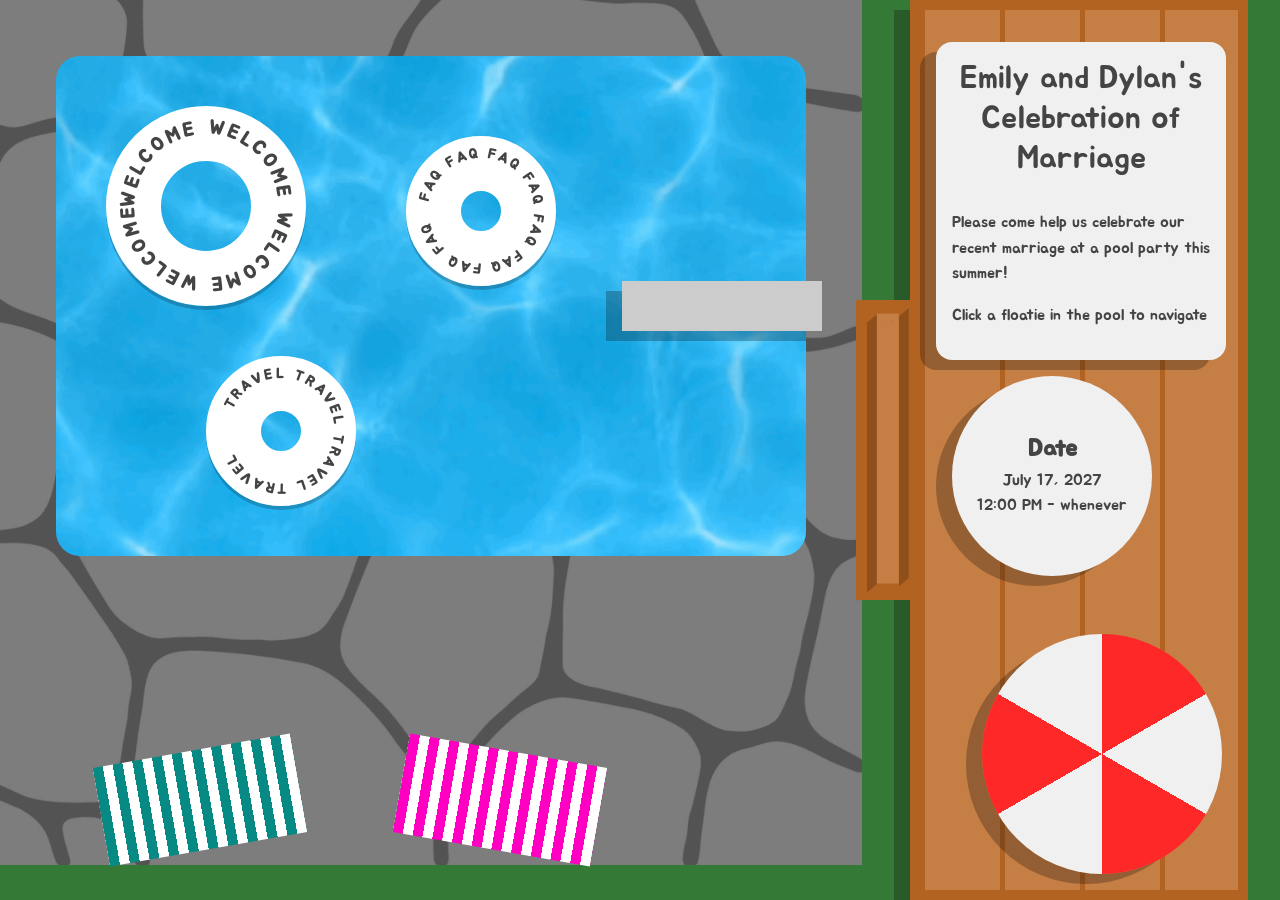
<file: index.html>
<!DOCTYPE html>
<html lang="en">

<head>
  <meta charset="UTF-8">
  <meta name="viewport" content="width=device-width, initial-scale=1.0">
  <link rel="preconnect" href="https://fonts.googleapis.com">
  <link rel="preconnect" href="https://fonts.gstatic.com" crossorigin>
  <link href="https://fonts.googleapis.com/css2?family=Press+Start+2P&family=Jua&display=swap" rel="stylesheet">
  <link rel="stylesheet" href="style.css">
  <title>Emily and Dylan's Wedding</title>
</head>

<body>
  <main class="backyard">
    <div class="pool-border">
      <div class="pool">

        
        <div class="floatie-wrapper drop-in slow">
          <a class="floatie-link" href="#welcome">
            <svg viewBox="0 0 100 100" xmlns="http://www.w3.org/2000/svg" role="img">
              <defs>
                <path id="circlePath" d="M 50,50 m -38,0 a 38,38 0 1,1 76,0 a 38,38 0 1,1 -76,0" />
              </defs>

              <circle cx="50" cy="50" r="38" fill="none" stroke="none" />

              <text fill="currentColor" 
                font-family="Jua, sans-serif" 
                font-size="10" 
                font-weight="bold"
                letter-spacing="2"
                text-anchor="middle">
                <textPath href="#circlePath" startOffset="50%">WELCOME WELCOME WELCOME WELCOME</textPath>
              </text>
            </svg>
          </a>
        </div>
        <div class="floatie-wrapper drop-in delay-2">
          <a class="floatie-link" href="#travel">
            <svg viewBox="0 0 100 100" xmlns="http://www.w3.org/2000/svg" role="img">
              <defs>
                <path id="circlePath" d="M 50,50 m -38,0 a 38,38 0 1,1 76,0 a 38,38 0 1,1 -76,0" />
              </defs>
              <circle cx="50" cy="50" r="38" fill="none" stroke="none" />
              <text fill="currentColor" 
                font-family="Jua, sans-serif" 
                font-size="10" 
                font-weight="bold"
                letter-spacing="2"
                text-anchor="middle">
                <textPath href="#circlePath" startOffset="50%">TRAVEL TRAVEL TRAVEL TRAVEL</textPath>
              </text>
            </svg>
          </a>
        </div>
        <div class="floatie-wrapper drop-in delay-3">
          <a class="floatie-link" href="#faq">
            <svg viewBox="0 0 100 100" xmlns="http://www.w3.org/2000/svg" role="img">
              <defs>
                <path id="circlePath" d="M 50,50 m -38,0 a 38,38 0 1,1 76,0 a 38,38 0 1,1 -76,0" />
              </defs>
              <circle cx="50" cy="50" r="38" fill="none" stroke="none" />
              <text 
                fill="currentColor" 
                font-family="Jua, sans-serif" 
                font-size="10" 
                font-weight="bold"
                letter-spacing="2"
                text-anchor="middle">
                <textPath href="#circlePath" startOffset="50%">FAQ FAQ FAQ FAQ FAQ FAQ FAQ FAQ</textPath>
              </text>
            </svg>
          </a>
        </div>

        <span class="diving-board"></span>
      </div>
      
      <div class="pool-towel-wrapper pop-up m-dn">
        <div class="pool-towel"></div>
      </div>
      <div class="pool-towel-wrapper pop-up delay-2 m-dn">
        <div class="pool-towel red"></div>
        </div> 
    </div>


    <section class="deck">
      <span class="deck-stairs m-dn"><span></span></span>
      <div class="umbrella-wrapper drop-in delay-5">
        <div class="umbrella"></div>
      </div>
      <div class="info revealed" id="welcome">
        <div class="long-table">
          <h1 class="banner">Emily and Dylan's <br> Celebration of Marriage</h1>
          <p>Please come help us celebrate our recent marriage at a pool party this summer!</p>
          <p>Click a floatie in the pool to navigate</p>
        </div>
        <div class="flex">
          <div class="flex-item table" id="date">
            <h2>Date</h2>
            <p>July 17, 2027</p>
            <p>12:00 PM - whenever</p>
          </div>

        </div>
      </div>
      <div class="info" id="travel">
        <div class="long-table">
          <h2>Travel</h2>
          <h3>Hampton Inn & Suites Fort Belvoir</h3>
          <p>This is the closest to the location.</p>
          <h3>Alexandria VA Old Town</h3>
          <p>There are a lot of cute hotel options in Old Town.</p>
        </div>
      </div>
      <div class="info" id="faq">
        <div class="flex-item table" id="location">
          <h2>Location</h2>
          <p>9122 Cherrytree Dr.<br>
            Alexandria, VA 22309</p>
        </div>
        <div class="table" id="questions">
          <h2>Questions?</h2>
          <p>Please reach out!</p>
        </div>
      </div>
    </section>
  </main>

  <!-- <script src="pool.js"></script> -->
  <script src="main.js"></script>
</body>

</html>
</file>
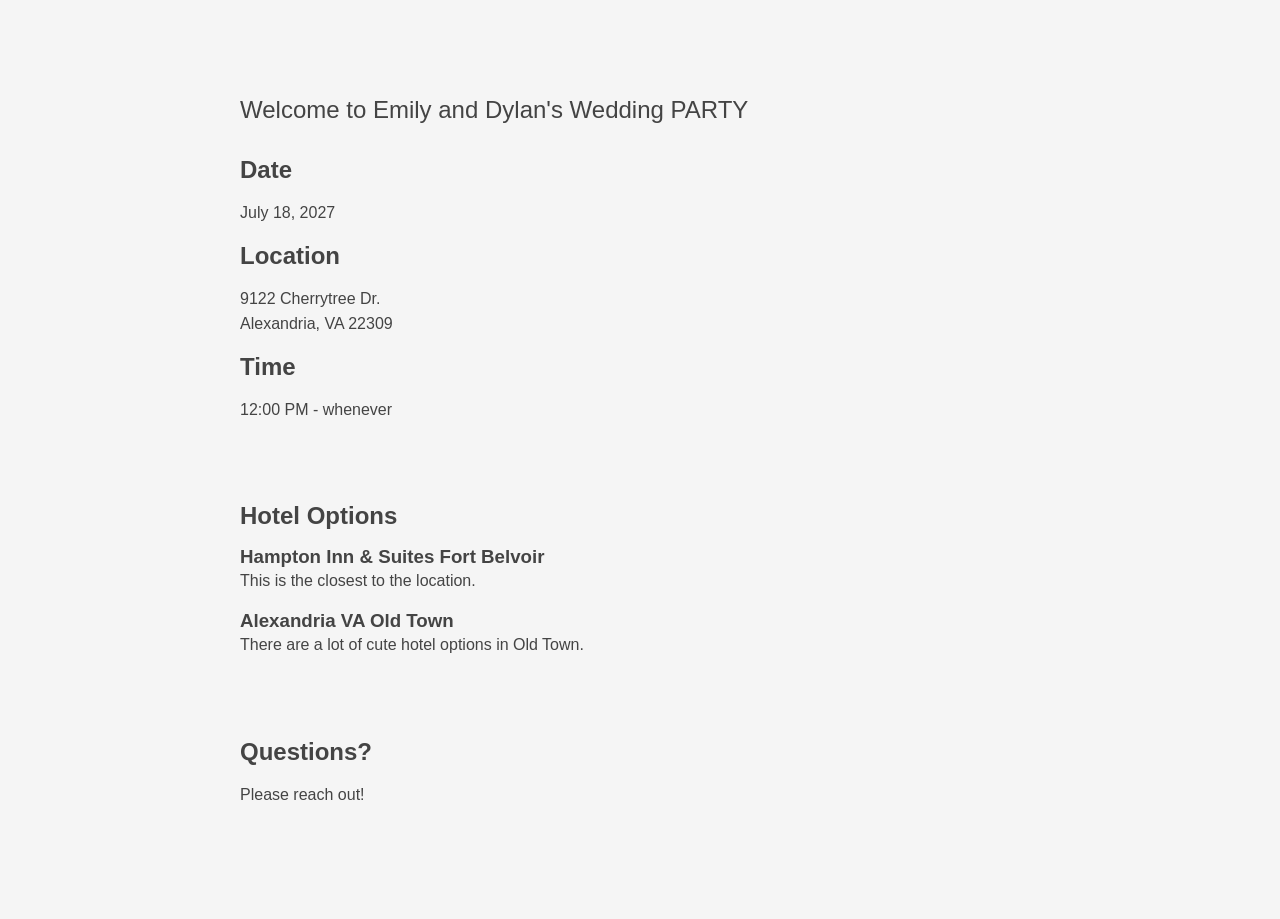
<file: old-index.html>
<!DOCTYPE html>
<html lang="en">

<head>
  <meta charset="UTF-8">
  <meta name="viewport" content="width=device-width, initial-scale=1.0">
  <link rel="stylesheet" href="style.css">
  <title>Emily and Dylan's Wedding</title>
</head>

<body class="dark-mode">
  <main>
    <section class="background-image-scroll" id="one">
    </section>
    <section class="info">
      <h1>Welcome to Emily and Dylan's Wedding PARTY</h1>

      <h2>Date</h2>
      <p>July 18, 2027</p>

      <h2>Location</h2>
      <p>9122 Cherrytree Dr.<br>
        Alexandria, VA 22309</p>

      <h2>Time</h2>
      <p>12:00 PM - whenever</p>
    </section>
    <section class="background-image-scroll" id="two">
    </section>
    <section class="info">
      <h2>Hotel Options</h2>
      <h3>Hampton Inn & Suites Fort Belvoir</h3>
      <p>This is the closest to the location.</p>
      <h3>Alexandria VA Old Town</h3>
      <p>There are a lot of cute hotel options in Old Town.</p>
    </section>

    <section class="background-image-scroll" id="three">
    </section>
    <section class="info">
      <h2>Questions?</h2>
      <p>Please reach out!</p>
    </section>
  </main>

  <script src="main.js"></script>
</body>

</html>


   <!--  <section class="pool-svg">

      <a class="floatie-link" href="#welcome">Welcome</a>
      <a class="floatie-link" href="#hotels">Hotels</a>
      <a class="floatie-link" href="#faq">FAQ</a>        translate(rtl, updown)
    <svg width="700" height="500" viewBox="0 0 700 500" xmlns="http://www.w3.org/2000/svg">

<path d="M112.5 75.1998C120.3 91.9998 118.6 109.3 115.7 128.2C112.8 147 108.6 167.2 95.3996 176.6C82.1996 185.9 59.9996 184.4 40.6996 175.6C21.3996 166.8 4.89957 150.7 6.39957 136.4C7.79957 122.1 27.0996 109.6 40.5996 91.4998C54.1996 73.3998 62.0996 49.6998 74.6996 45.8998C87.2996 42.1998 104.6 58.3998 112.5 75.1998Z" fill="#D8F3FF"/>
<path d="M12.3487 238C8.02416 247.282 10.7408 277.324 12.3487 287.767C13.9565 298.154 16.2851 309.315 23.6035 314.508C30.9219 319.647 43.2302 318.818 53.9306 313.956C64.631 309.094 73.779 300.198 72.9474 292.297C72.1712 284.396 61.4708 277.49 53.986 267.489C46.4459 257.489 54.6146 190 39 190C14.1228 190 23.6035 202.5 12.3487 238Z" fill="#D8F3FF"/>
<path d="M238.4 68.9004C247.6 81.9004 249.7 97.9004 244.3 114.9C239 131.9 226 146.4 212 154.7C197.9 162.9 179.1 163.1 162.5 156.1C145.9 149.1 132.2 134.7 131.9 120.2C131.6 105.7 144.8 91.1004 159.8 77.3004C174.9 63.4004 187.4 46.2004 202.7 43.9004C218 41.6004 233.8 55.2004 238.4 68.9004Z" fill="#D8F3FF"/>
<path d="M305.826 273.76C300.801 280.842 299.654 289.559 302.603 298.821C305.498 308.083 312.599 315.983 320.246 320.505C327.947 324.972 338.216 325.081 347.283 321.267C356.35 317.454 363.833 309.608 363.997 301.709C364.161 293.809 356.951 285.855 348.758 278.336C340.51 270.763 333.683 261.392 325.325 260.139C316.968 258.886 308.338 266.296 305.826 273.76Z" fill="#D8F3FF"/>
<path d="M367.827 21.3369C362.801 28.4193 361.654 37.1365 364.604 46.3982C367.499 55.6599 374.6 63.5598 382.247 68.0817C389.948 72.5491 400.217 72.6581 409.284 68.8445C418.351 65.0308 425.834 57.1854 425.998 49.2857C422.5 34 429 28.5 418 17.5C407 6.5 395.683 8.96965 387.326 7.71655C378.969 6.46344 370.339 13.873 367.827 21.3369Z" fill="#D8F3FF"/>
<path d="M650.025 192.405C656.247 199.819 657.667 208.945 654.015 218.641C650.431 228.337 641.64 236.607 632.172 241.341C622.637 246.018 609.923 246.132 598.697 242.139C587.471 238.147 578.206 229.934 578.003 221.664C577.801 213.394 586.727 205.066 596.871 197.196C607.083 189.268 615.536 179.458 625.883 178.146C636.23 176.834 646.914 184.591 650.025 192.405Z" fill="#D8F3FF"/>
<path d="M279.444 40.9913C271.566 50.8818 268.277 65.849 270.874 82.5666C273.384 99.2843 281.954 117.315 295.458 127.118C308.876 136.921 327.661 139.722 343.069 134.208C358.478 128.693 371.809 114.864 372.934 100.51C373.973 86.2428 362.546 72.6761 349.042 60.4223C335.452 48.1685 319.87 37.9278 304.288 35.0395C288.706 32.1511 279.097 35.6521 279.444 40.9913Z" fill="#D8F3FF"/>
<path d="M654.536 292.833C663.636 304.133 680.036 311.733 677.036 330.833C674.136 349.933 662.636 351.121 647.036 362.321C631.536 373.521 610.412 368.621 592.612 362.321C574.812 356.021 559.412 340.221 558.112 323.821C556.912 307.521 565.436 306.833 581.036 292.833C596.736 278.833 589.036 275.133 607.036 271.833C625.036 268.533 633.598 266.834 654.536 292.833Z" fill="#D8F3FF"/>
<path d="M513.168 57.0976C522.1 73.0022 521.172 91.9503 516.648 110.898C512.008 129.945 503.541 150.463 485.677 159.888C467.814 169.313 439.743 170.786 418.516 162.932C397.173 155.078 382.906 137.799 384.066 121.305C385.226 104.811 401.581 88.6123 419.096 72.315C436.612 56.0177 455.171 39.6222 474.194 35.7933C493.333 31.9645 508.412 42.4693 513.168 57.0976Z" fill="#D8F3FF"/>
<path d="M639.2 74.5002C646.1 88.1002 646.2 103.7 641.5 119.8C636.7 135.8 626.7 150.6 612.1 159.8C597.5 169 577.9 172.5 561.5 165.4C545 158.3 531.6 140.7 531.1 123.8C530.6 106.9 543.3 90.5002 559.1 78.9002C574.8 67.2002 593.6 60.4002 611 61.3002C628.4 62.3002 640.6 67.6002 639.2 74.5002Z" fill="#D8F3FF"/>
<path d="M540.066 345.315C553.607 357.953 558.533 374.623 562.947 393.228C567.324 411.74 571.023 432.038 562.323 445.709C553.585 459.288 532.448 466.24 511.256 465.337C490.063 464.435 470.527 461.972 464.739 441.899C458.951 421.827 485.785 429.886 505.025 408.596C524.264 387.307 506.663 382.034 504.617 359.689C501.851 329.492 526.432 332.715 540.066 345.315Z" fill="#D8F3FF"/>
<path d="M602.286 21.1067C613.157 12.6499 625.976 10.9932 640.155 9.939C654.262 8.90145 669.6 8.57213 678.616 16.5674C687.558 24.5794 690.178 40.916 687.024 56.3701C683.87 71.8242 679.764 85.8789 664.346 87.7689C648.928 89.6589 658 70.9037 644.63 54.2746C631.26 37.6455 625.32 49.9491 608.673 48.8246C586.175 47.3049 591.432 29.6361 602.286 21.1067Z" fill="#D8F3FF"/>
<path d="M382.348 402.276C373.148 389.276 371.048 373.276 376.448 356.276C381.748 339.276 394.748 324.776 408.748 316.476C422.848 308.276 441.648 308.076 458.248 315.076C474.848 322.076 488.548 336.476 488.848 350.976C489.148 365.476 475.948 380.076 460.948 393.876C445.848 407.776 433.348 424.976 418.048 427.276C402.748 429.576 386.948 415.976 382.348 402.276Z" fill="#D8F3FF"/>
<path d="M258.911 339.589C249.81 354.569 246.009 377.237 249.009 402.557C251.91 427.877 261.811 455.186 277.413 470.033C292.915 484.88 314.618 489.122 332.42 480.771C350.222 472.419 365.624 451.474 366.924 429.733C368.124 408.125 354.923 387.577 339.321 369.018C323.619 350.459 305.617 334.949 287.614 330.574C269.612 326.2 258.511 331.502 258.911 339.589Z" fill="#D8F3FF"/>
<path d="M174.688 405.387C163.239 399.539 156.306 388.063 151.458 375.186C146.638 362.206 143.456 346.871 150.096 334.381C156.736 321.892 172.428 310.089 187.831 306.424C203.301 302.713 218.385 307.289 224.216 317.415C230.047 327.542 226.952 343.417 223.224 359.802C219.496 376.187 215.201 393.036 205.683 402.695C196.097 412.4 183.213 412.114 174.688 405.387Z" fill="#D8F3FF"/>
<path d="M196.632 456.24C193.25 466.251 184.927 473.885 175.27 480.184C165.529 486.482 153.747 491.979 143.149 489.318C132.551 486.657 121.514 476.86 116.943 465.675C112.33 454.448 114.31 441.878 121.685 435.363C129.061 428.849 141.951 428.098 155.313 427.736C168.675 427.374 182.466 427.358 191.138 432.806C199.853 438.297 201.026 448.316 196.632 456.24Z" fill="#D8F3FF"/>
<path d="M21.5469 417.677C14.6469 404.077 14.5469 388.477 19.2469 372.377C24.0469 356.377 34.0469 341.577 48.6469 332.377C63.2469 323.177 82.8469 319.677 99.2469 326.777C115.747 333.877 129.147 351.477 129.647 368.377C130.147 385.277 117.447 401.677 101.647 413.277C85.9469 424.977 67.1469 431.777 49.7469 430.877C32.3469 429.877 20.1469 424.577 21.5469 417.677Z" fill="#D8F3FF"/>
<path d="M186.598 195.865C188.425 215.035 180.926 233.683 170.494 250.96C159.966 268.208 144.618 285.201 126.529 291.194C108.535 297.215 87.7057 292.207 74.2093 278.083C60.713 263.958 54.3581 240.662 61.4569 222.313C68.5837 203.869 89.3685 190.745 110.345 184.133C131.445 177.453 152.808 176.68 170.023 182.304C187.237 187.928 191.788 193.415 186.598 195.865Z" fill="#D8F3FF"/>
<path d="M283.274 160.716C289.613 175.869 291.851 199.755 288.345 222.614C284.84 245.473 275.592 266.662 263.585 281.43C251.653 296.326 235.842 304.931 222.791 296.969C209.665 289.007 199.075 264.864 199 241.492C199 218.119 209.739 194.105 223.611 175.741C237.483 157.249 254.487 143.379 270.745 144.021C279.694 144.407 278.874 152.497 283.274 160.716Z" fill="#D8F3FF"/>
<path d="M328.999 200.5C322.099 216 313.589 221.6 317.989 238.3C322.289 255 343.103 250.603 355.5 263C372 279.5 378.089 295.2 394.689 287.7C411.289 280.2 433.699 274.7 434.999 257C436.299 239.3 416.589 209.2 401.589 196.3C386.489 183.5 381.199 175.4 362.499 174C343.699 172.6 335.899 185 328.999 200.5Z" fill="#D8F3FF"/>
<path d="M554.8 187.8C563.4 203.4 565.6 222.1 561.7 241.8C557.9 261.6 546.7 281.3 531.1 292.5C515.5 303.7 494.4 305.7 476.7 298.8C458.9 291.9 444.8 276.2 442.4 257.8C439.9 239.3 449.3 217.8 465.1 201.9C480.9 186 502.5 174.7 523.7 173.5C544.9 172.3 556.7 177.5 554.8 187.8Z" fill="#D8F3FF"/>
<path d="M663.076 455.168C668.17 444.539 668.633 432.295 664.794 419.778C661.018 407.19 652.098 395.121 640.601 388.826C629.104 382.532 614.304 382.532 602.379 388.087C590.385 393.648 581.468 404.679 580.849 416.741C580.165 428.874 587.936 442.219 599.84 451.545C611.745 460.871 627.424 466.862 642.247 466.337C657.071 465.813 664.987 461.721 663.076 455.168Z" fill="#D8F3FF"/>

      </svg>
    </section> -->
</file>
<file: style.css>
:root {
  --background-color: #f5f5f5;
  --text-color: #444;
  --green-color: #357937;
  --box-shadow: -1rem 10px 0 rgba(0, 0, 0, 0.25);

  --r: rgb(255, 40, 40);
  --rT: rgba(255, 40, 40, 0);

  --w: rgb(240, 240, 240);
  --wT: rgba(240, 240, 240, 0);

  --o: rgb(255, 180, 70);
  --oT: rgba(255, 180, 70, 0);

  --do: rgb(232, 144, 0);
  --doT: rgba(232, 144, 0, 0);
}

* {
  padding: 0;
  margin: 0;
  box-sizing: border-box;
}

html {
  scroll-behavior: smooth;
}

body {
  font-size: 16px;
  /* font-family: Avenir, sans-serif; */
  font-family: "Jua", sans-serif;

  /* font-family: "Press Start 2P", system-ui; */
  /* font-weight: 400; */
  font-style: normal;
  background-color: var(--background-color);
  color: var(--text-color);
  /* &.dark-mode {
    --background-color: var(--green-color);
    --text-color: #f5f5f5;
  } */
}

main {
  width: 100%;
  margin: 0 auto;
  padding: 4rem 0;
}

h1 {
  /* font-size: 2.5rem; */
  margin-bottom: 2rem;
  font-weight: normal;
}

h2 {
  margin-bottom: 1rem;
}

p {
  line-height: 1.6;
  margin-bottom: 1rem;
}

.info {
  width: 90%;
  max-width: 800px;
  margin: 0 auto;
  padding: 2rem 0;

  @media (max-width: 1080px) {
    padding: 1rem 0;
  }
}



.backyard {
  background-color: var(--green-color);
  color: var(--background-color);
  display: flex;
  justify-content: space-between;
  gap: 1rem;
  position: relative;
  margin: 0;
  padding: 0;
  width: 100%;
  height: 100vh;
  overflow: hidden;

  @media (max-width: 1080px) {
    display: block;
    overflow: auto;
    scroll-behavior: smooth;
  }

  .pool-border {
    position: relative;
    background-image: url('images/rock-pattern.png');
    background-size: 100%;
    background-position: top;
    background-repeat: no-repeat;
    padding: 3.5rem;
    flex: 1.5;

    @media (max-width: 1080px) {
      padding: 1rem;
    }
  }

  .pool-towel-wrapper {
    width: 200px;
    height: 100px;
    position: absolute;
    bottom: 50px;
    left: 100px;

    @media (max-width: 1080px) {
      width: 100px;
      height: 50px;
      left: 25px;
    }

    +.pool-towel-wrapper {
      bottom: 50px;
      left: 400px;

      @media (max-width: 1080px) {
        left: 150px;
      }
    }

    .pool-towel {
      background: repeating-linear-gradient(to right,
          #078a83,
          #078a83 10px,
          #ffffff 10px,
          #ffffff 20px);
      transform: rotate(-10deg);
      height: 100%;
      width: 100%;
      transition: transform .2s ease;

      &:hover {
        transform: rotate(10deg);
      }

      &.red {
        background: repeating-linear-gradient(to right,
            #ff00c3,
            #ff00c3 10px,
            #ffffff 10px,
            #ffffff 20px);
        transform: rotate(10deg);

        &:hover {
          transform: rotate(-10deg);
        }
      }
    }
  }


  .pool {
    position: relative;
    width: 750px;
    height: 500px;
    border-radius: 1.5rem;
    border: none;
    background: #70dff2;
    background-image: url('images/pool-water.gif');
    background-size: cover;
    background-position: center;
    background-repeat: no-repeat;

    @media (max-width: 1080px) {
      width: 100%;
      height: 200px;
    }

    .diving-board {
      width: 200px;
      height: 50px;
      background-color: #ccc;
      position: absolute;
      top: 50%;
      right: -1rem;
      transform: translateY(-50%);
      box-shadow: var(--box-shadow);

      @media (max-width: 1080px) {
        width: 100px;
        height: 50px;
      }
    }

    .floatie-wrapper {

      &:nth-child(1) .floatie-link {
        top: 50px;
        left: 50px;
        width: 200px;
        height: 200px;
        animation: rotate 24s infinite linear, float 7s infinite ease-in-out;

        @media (max-width: 1080px) {
          top: 25px;
          left: 25px;
        }
      }

      &:nth-child(2) .floatie-link {
        top: 300px;
        left: 150px;
        animation: rotate 24s infinite linear, float 3s infinite ease-in-out;

        @media (max-width: 1080px) {
          top: 100px;
          left: 100px;
        }
      }

      &:nth-child(3) .floatie-link {
        top: 80px;
        left: 350px;
        animation: rotate 24s infinite linear, float 4s infinite ease-in-out;

        @media (max-width: 1080px) {
          top: 40px;
          left: 175px;
        }
      }
    }

    .floatie-link {
      color: var(--text-color);
      position: absolute;
      z-index: 3;
      display: block;
      background: transparent;
      border: 55px solid white;
      border-radius: 50%;
      width: 150px;
      height: 150px;
      overflow: visible;
      box-shadow: 0 4px 0 rgba(0, 0, 0, 0.2);

      perspective: 10em;
      will-change: transform;
      animation-composition: add;

      transition: color .4s ease;

      @media (max-width: 1080px) {
        width: 80px !important;
        height: 80px !important;
        border-width: 20px !important;
      }

      &:hover {
        color: rgb(35, 90, 255);
      }

      svg {
        position: absolute;
        inset: -50px;
        width: calc(100% + 100px);
        height: calc(100% + 100px);
        pointer-events: none;
        display: block;

        @media (max-width: 1080px) {
          inset: -20px;
          width: calc(100% + 40px);
          height: calc(100% + 40px);
        }
      }

    }
  }



  .deck {
    position: relative;
    width: 500px;
    margin: 0 2rem;
    flex: 1;
    background: #c57e44;
    box-shadow: var(--box-shadow);
    border: 10px solid #b26322;
    background: repeating-linear-gradient(to right,
        #b26322,
        #b26322 5px,
        #c57e44 5px,
        #c57e44 80px);

    @media (max-width: 1080px) {
      width: 100%;
      margin: 1rem 0;
      display: flex;
      flex-direction: column;
    }

    .umbrella-wrapper {
      border-radius: 50%;
      position: absolute;
      right: 1rem;
      bottom: 1rem;
      z-index: 99;
      width: 15rem;
      height: 15rem;
      box-shadow: var(--box-shadow);

      @media (max-width: 1080px) {
        width: 7rem;
        height: 7rem;
        bottom: auto;
        top: 32rem;
        right: 1rem;
        animation: none !important;
        transform: none !important;
      }
    }

    .umbrella {
      /* red and white many stripes with linear gradient */
      width: 100%;
      height: 100%;
      background: repeating-conic-gradient(var(--r) 0% 16.666%, var(--w) 16.666% 33.333%, var(--r) 33.333% 50%, var(--w) 50% 66.666%, var(--r) 66.666% 83.333%, var(--w) 83.333% 100%) 50% 50% / 15rem 15rem;
      border-radius: 50%;
      background-repeat: no-repeat;
      animation: pure-rotate 3s linear infinite;
      animation-play-state: paused;

      @media (max-width: 1080px) {
        animation-play-state: running;
      }

      &:hover {
        animation-play-state: running;
      }
    }

    .deck-stairs {
      position: absolute;
      top: 50%;
      left: -4rem;
      width: 4rem;
      height: 300px;
      transform: translateY(-50%);
      background: #b26322;

      span {
        position: absolute;
        left: 50%;
        width: 35%;
        height: 90%;
        background-color: #c57e44;
        transform: translate(-50%, 5%);

        &::after {
          content: '';
          width: 100%;
          height: 100%;
          box-shadow: 10px 0px 0 rgba(0, 0, 0, 0.2);
          position: relative;
          display: block;
          transform: skewY(-40deg) translateY(12px);
        }

        &::before {
          content: '';
          width: 100%;
          height: 100%;
          box-shadow: 10px 0px 0 rgba(0, 0, 0, 0.2);
          position: absolute;
          top: 14px;
          left: calc(-100% - 5px);
          display: block;
          transform: skewY(-40deg) translate(-5px);
        }
      }

    }

    .info {
      position: absolute;
      top: 0rem;
      left: calc(50% + 1rem);
      width: 100%;
      height: 100%;
      opacity: 0;
      transform: translateX(-50%);
      animation-delay: .8s;

      @media (max-width: 1080px) {
        position: static;
        transform: none;
        opacity: 1;
      }

      &.revealed {
        opacity: 0;
        animation: fade-in .5s ease-in-out .7s forwards;
      }

      &#welcome {
        @media (max-width: 1080px) {
          order: 1;
        }
      }

      &#faq {
        @media (max-width: 1080px) {
          order: 2;
        }
      }

      &#travel {
        @media (max-width: 1080px) {
          order: 3;
        }
      }
    }
  }
}

.drop-in {
  animation: drop-in .4s ease-in-out forwards;
  transform: translateY(-100vh);

  &.fast {
    animation-duration: .4s;
  }

  &.slow {
    animation-duration: .6s;
  }
}

.pop-up {
  animation: pop-up .4s ease-in-out forwards;
  transform: translateY(100vh);
}


.delay-1 {
  animation-delay: .1s;
}

.delay-2 {
  animation-delay: .2s !important;
}

.delay-3 {
  animation-delay: .3s;
}

.delay-4 {
  animation-delay: .4s;
}

.delay-5 {
  animation-delay: .5s;
}

.table {
  background-color: #f0f0f0;
  color: var(--text-color);
  border-radius: 50%;
  padding: 1rem;
  height: 200px;
  width: 200px;
  text-align: center;
  display: flex;
  flex-direction: column;
  justify-content: center;
  box-shadow: var(--box-shadow);

  &#location {
    transform: translate(14rem, 1rem);

    @media (max-width: 1080px) {
      transform: translate(1rem, 0rem);
    }
  }

  &#questions {
    transform: translate(6rem, 3rem);

    @media (max-width: 1080px) {
      transform: translate(7rem, 1rem);
    }
  }

  &#date {
    transform: translate(1rem, 1rem);

    @media (max-width: 1080px) {
      transform: translate(0, 1rem);
    }
  }

  h2 {
    margin: 0 0 .25rem;
  }

  p {
    margin: 0;
  }
}

.long-table {
  background-color: #f0f0f0;
  color: var(--text-color);
  border-radius: 1rem;
  padding: 1rem;
  width: calc(100% - 1.75rem);
  box-shadow: var(--box-shadow);

  @media (max-width: 1080px) {
    width: 100%;
    text-align: center;
  }
}

.banner {
  text-align: center;
  font-size: 2rem;
  margin-bottom: 2rem;

  span {
    display: block;
    font-size: .85rem;
    margin-top: 0.5rem;
    font-weight: normal;
  }
}



.flex {
  display: flex;
  align-items: center;
  gap: 1rem;

  @media (max-width: 1080px) {
    justify-content: center;
  }
}

.flex-item {
  /* flex: 1; */
}

.m-dn {
  @media (max-width: 1080px) {
    display: none;
  }
}

@keyframes pop-up {
  from {
    transform: translateY(100vh);
  }

  to {
    transform: translateY(0);
  }
}


@keyframes drop-in {
  from {
    transform: translateY(-100vh);
  }

  to {
    transform: translateY(0);
  }
}

@keyframes rotate {
  from {
    transform:
      rotate(0deg) rotateX(20deg) rotate(720deg);
  }

  to {
    transform:
      rotate(360deg) rotateX(20deg) rotate(0deg);
  }
}

@keyframes pure-rotate {
  0% {
    transform: rotate(0deg);
  }

  100% {
    transform: rotate(360deg);
  }
}

@keyframes float {
  0% {
    transform: translateY(0);
  }

  50% {
    transform: translateY(-20px);
  }

  100% {
    transform: translateY(0);
  }
}

@keyframes fade-in {
  0% {
    opacity: 0;
  }

  100% {
    opacity: 1;
  }
}
</file>
